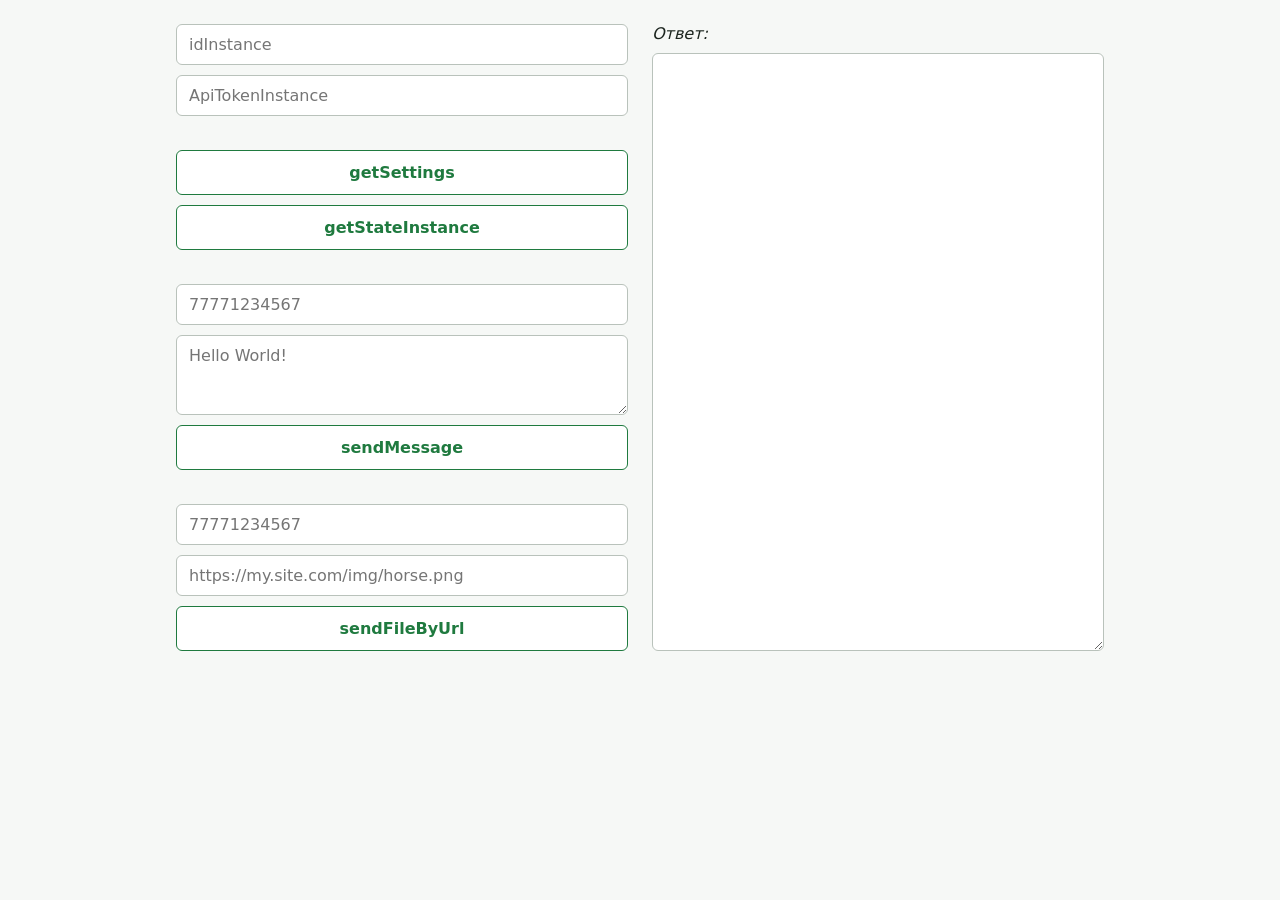
<file: index.html>
<!DOCTYPE html>
<html lang="ru">
<head>
  <meta charset="UTF-8">
  <meta name="viewport" content="width=device-width, initial-scale=1">
  <title>GREEN-API: тестовое задание</title>
  <link rel="stylesheet" href="css/style.css">
</head>
<body>
<div class="wrap">
  <div class="col">
    <input id="idInstance" placeholder="idInstance" autocomplete="off">
    <input id="apiToken" placeholder="ApiTokenInstance" autocomplete="off">
    <div class="gap"></div>
    <button data-act="getSettings">getSettings</button>
    <button data-act="getStateInstance">getStateInstance</button>
    <div class="gap"></div>
    <input id="msgPhone" placeholder="77771234567" inputmode="numeric">
    <textarea id="msgText" placeholder="Hello World!"></textarea>
    <button data-act="sendMessage">sendMessage</button>
    <div class="gap"></div>
    <input id="filePhone" placeholder="77771234567" inputmode="numeric">
    <input id="fileUrl" placeholder="https://my.site.com/img/horse.png">
    <button data-act="sendFileByUrl">sendFileByUrl</button>
  </div>
  <div class="col">
    <label for="out">Ответ:</label>
    <textarea id="out" readonly></textarea>
  </div>
</div>
<script src="js/app.js"></script>
</body>
</html>
</file>
<file: css/style.css>
:root { --green:#1f7a3f; --line:#b9c2bb; --bg:#f6f8f6; --ink:#1b241e; }
* { box-sizing:border-box; }
body { margin:0; font-family:system-ui,-apple-system,"Segoe UI",sans-serif; background:var(--bg); color:var(--ink); }
.wrap { max-width:960px; margin:0 auto; padding:24px 16px; display:grid; grid-template-columns:minmax(0,1fr) minmax(0,1fr); gap:24px; }
@media (max-width:700px){ .wrap{ grid-template-columns:1fr; } }
.col { display:flex; flex-direction:column; gap:10px; }
input, textarea { width:100%; padding:10px 12px; border:1px solid var(--line); border-radius:6px; font:inherit; background:#fff; }
textarea { resize:vertical; min-height:80px; }
button { padding:12px; border:1px solid var(--green); background:#fff; color:var(--green); border-radius:6px; font:inherit; font-weight:600; cursor:pointer; }
button:hover { background:var(--green); color:#fff; }
button:focus-visible, input:focus-visible, textarea:focus-visible { outline:2px solid var(--green); outline-offset:2px; }
button:disabled { opacity:.5; cursor:wait; }
.gap { height:14px; }
label { font-style:italic; }
#out { flex:1; min-height:420px; font-family:ui-monospace,Menlo,Consolas,monospace; font-size:13px; }
</file>
